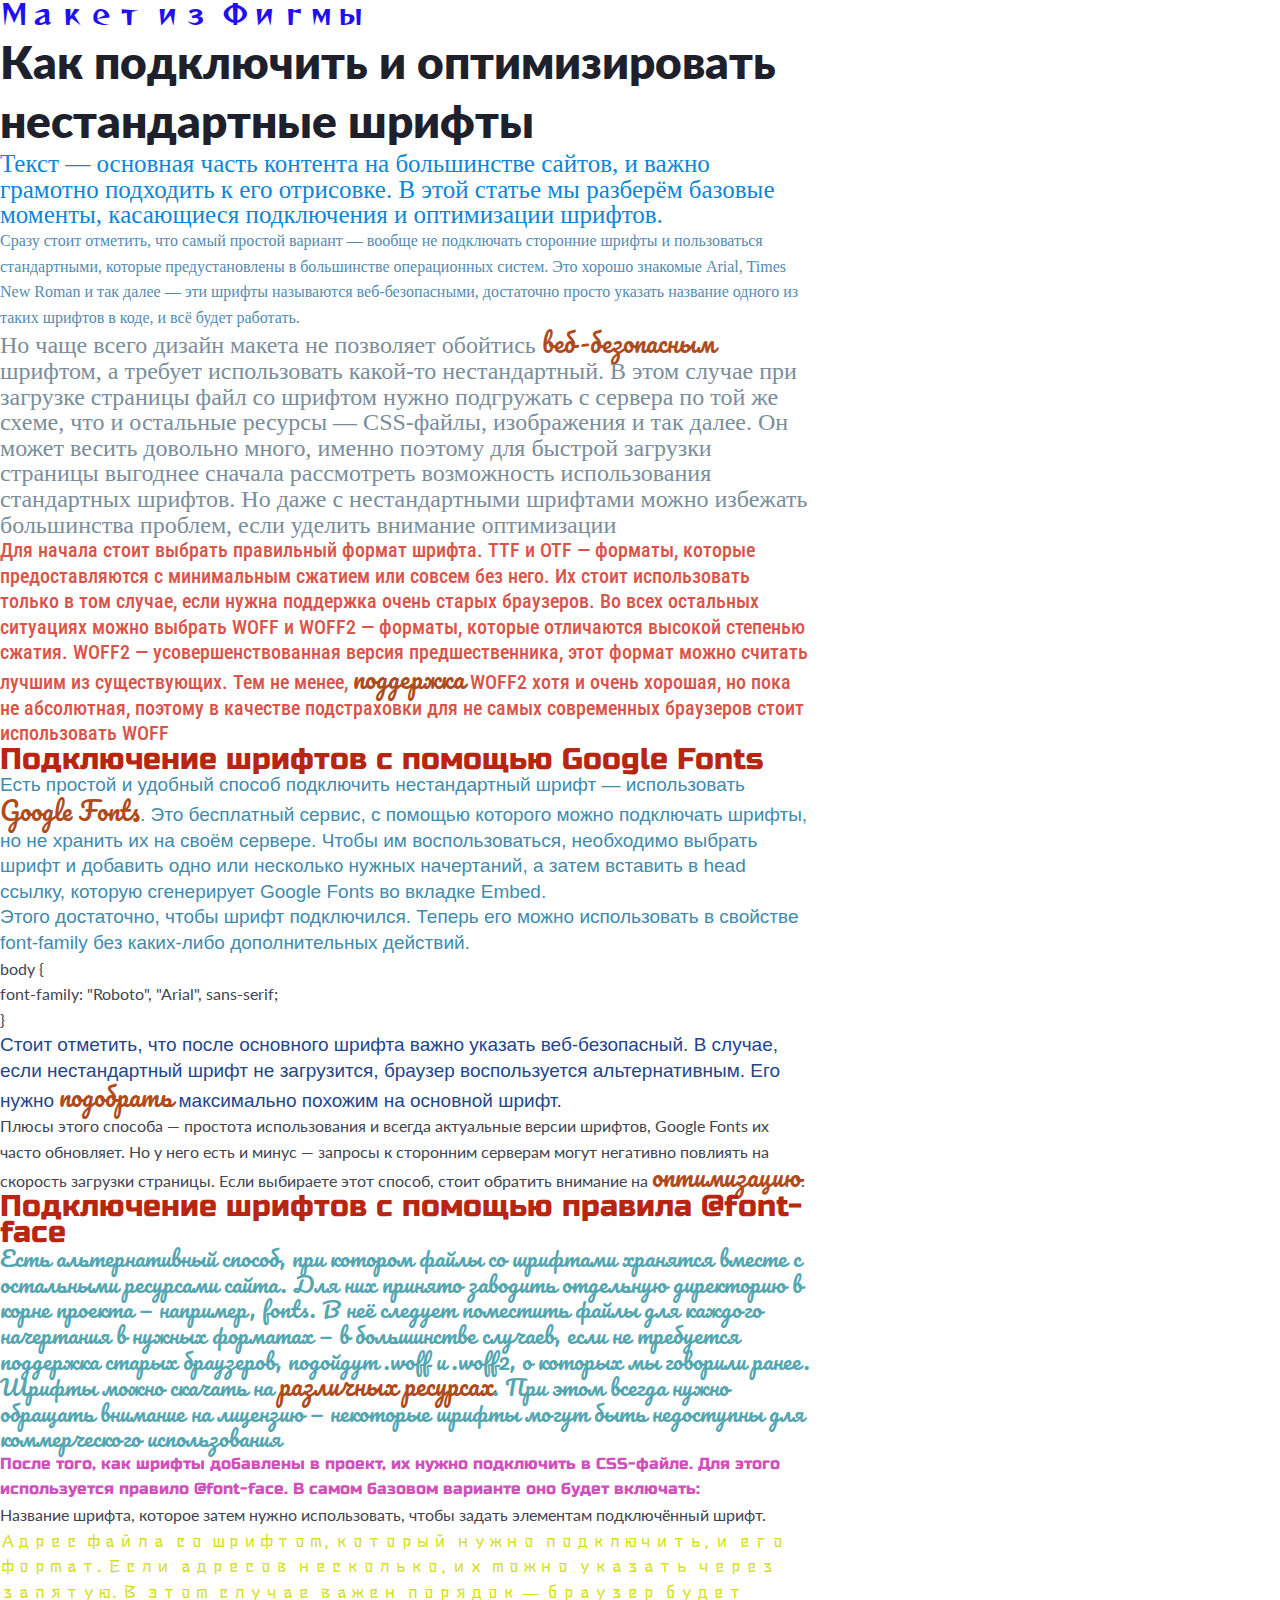
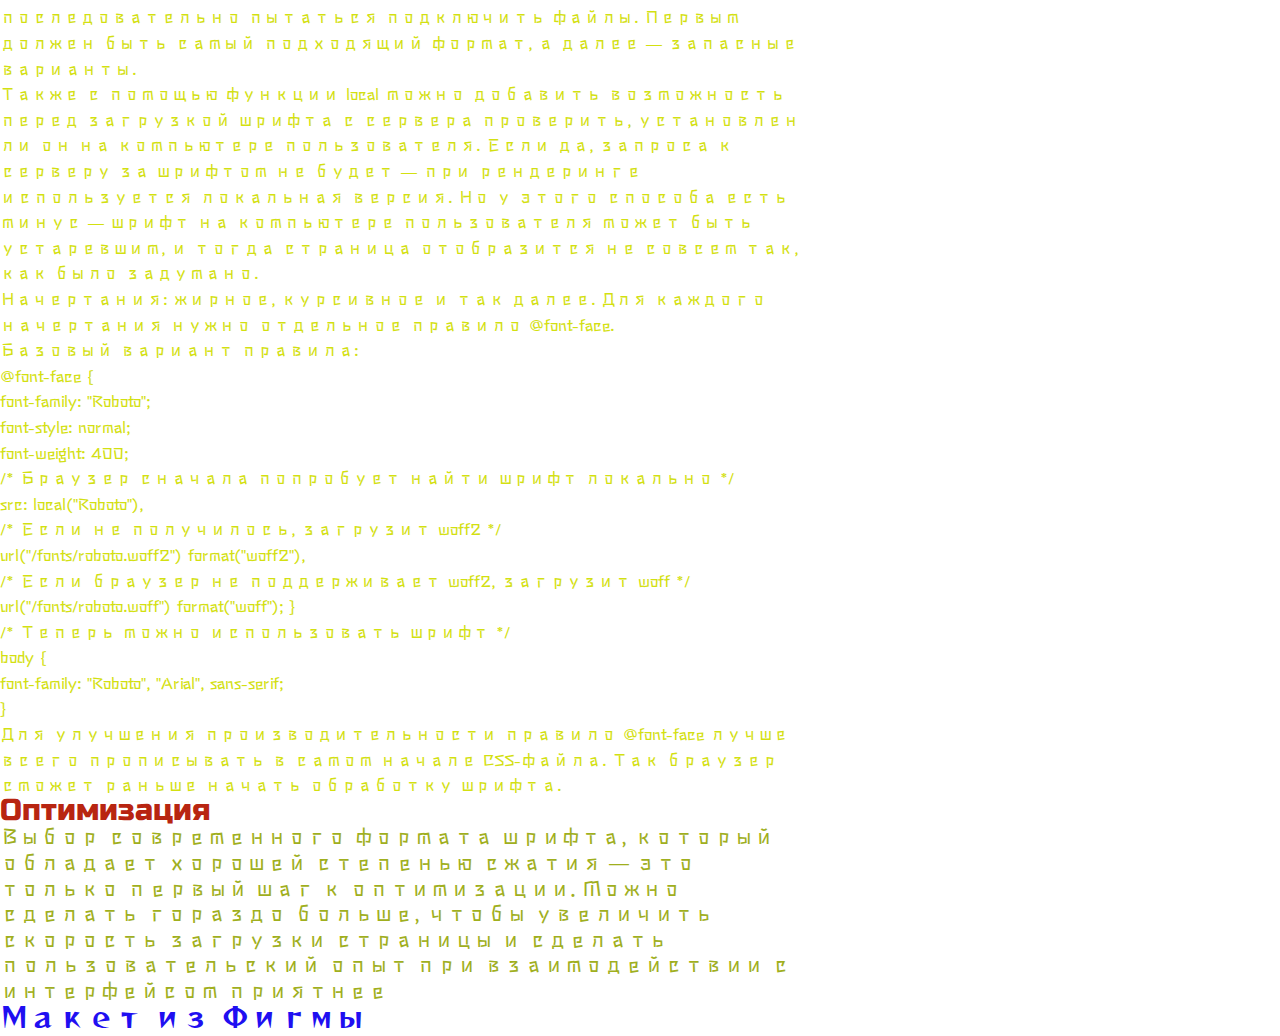
<file: index.html>
<!DOCTYPE html>
<html lang="ru">
<head>
    <meta charset="UTF-8">
    <meta http-equiv="X-UA-Compatible" content="IE=edge">
    <meta name="viewport" content="width=device-width, initial-scale=1.0">
    <link rel="stylesheet" href="css/style.css">
    <link rel="preconnect" href="https://fonts.googleapis.com">
    <link rel="preconnect" href="https://fonts.gstatic.com" crossorigin>
    <link href="https://fonts.googleapis.com/css2?family=Roboto+Condensed:wght@700&family=Rowdies:wght@700&display=swap" rel="stylesheet">  
    <link href="https://fonts.googleapis.com/css2?family=Pacifico&family=Russo+One&family=Stick&display=swap" rel="stylesheet"> 
    <link href="https://fonts.googleapis.com/css2?family=Pacifico&family=Reggae+One&family=Russo+One&family=Stick&display=swap" rel="stylesheet">
    <title>Lesson 4 - Winter 2022</title>
</head>
<body>
    <header class="header">
        <a class="figma" target="_blank" href="second.html">Макет из Фигмы</a>
        <h1>Как подключить и оптимизировать нестандартные шрифты</h1>
    </header>
    <main class="main">
        <div class="start">
            <p class="first">Текст — основная часть контента на большинстве сайтов, и важно грамотно подходить к его отрисовке. В этой статье мы разберём базовые моменты, касающиеся подключения и оптимизации шрифтов.</p>
            <p class="second">Сразу стоит отметить, что самый простой вариант — вообще не подключать сторонние шрифты и пользоваться стандартными, которые предустановлены в большинстве операционных систем. Это хорошо знакомые Arial, Times New Roman и так далее — эти шрифты называются веб-безопасными, достаточно просто указать название одного из таких шрифтов в коде, и всё будет работать.</p>
            <p class="third third-plus">Но чаще всего дизайн макета не позволяет обойтись <a target="_blank" href="https://www.cssfontstack.com/">веб-безопасным</a> шрифтом, а требует использовать какой-то нестандартный. В этом случае при загрузке страницы файл со шрифтом нужно подгружать с сервера по той же схеме, что и остальные ресурсы — CSS-файлы, изображения и так далее. Он может весить довольно много, именно поэтому для быстрой загрузки страницы выгоднее сначала рассмотреть возможность использования стандартных шрифтов. Но даже с нестандартными шрифтами можно избежать большинства проблем, если уделить внимание оптимизации</p>
            <p class="last-test">Для начала стоит выбрать правильный формат шрифта. TTF и OTF — форматы, которые предоставляются с минимальным сжатием или совсем без него. Их стоит использовать только в том случае, если нужна поддержка очень старых браузеров. Во всех остальных ситуациях можно выбрать WOFF и WOFF2 — форматы, которые отличаются высокой степенью сжатия. WOFF2 — усовершенствованная версия предшественника, этот формат можно считать лучшим из существующих. Тем не менее, <a target="_blank" href="https://caniuse.com/woff2">поддержка</a> WOFF2 хотя и очень хорошая, но пока не абсолютная, поэтому в качестве подстраховки для не самых современных браузеров стоит использовать WOFF</p>
            <h2 class="big">Подключение шрифтов с помощью Google Fonts</h2>
            <p class="robotes">Есть простой и удобный способ подключить нестандартный шрифт — использовать <a target="_blank" href="https://fonts.google.com/">Google Fonts</a>. Это бесплатный сервис, с помощью которого можно подключать шрифты, но не хранить их на своём сервере. Чтобы им воспользоваться, необходимо выбрать шрифт и добавить одно или несколько нужных начертаний, а затем вставить в head ссылку, которую сгенерирует Google Fonts во вкладке Embed.</p>
            <p class="robotes">Этого достаточно, чтобы шрифт подключился. Теперь его можно использовать в свойстве font-family без каких-либо дополнительных действий.</p>
            <p>body {<br>
                font-family: "Roboto", "Arial", sans-serif;<br>
              }</p>
            <p class="security">Стоит отметить, что после основного шрифта важно указать веб-безопасный. В случае, если нестандартный шрифт не загрузится, браузер воспользуется альтернативным. Его нужно <a target="_blank" href="https://meowni.ca/font-style-matcher/">подобрать</a> максимально похожим на основной шрифт.</p>
            <p class="robo">Плюсы этого способа — простота использования и всегда актуальные версии шрифтов, Google Fonts их часто обновляет. Но у него есть и минус — запросы к сторонним серверам могут негативно повлиять на скорость загрузки страницы. Если выбираете этот способ, стоит обратить внимание на <a target="_blank" href="https://csswizardry.com/2020/05/the-fastest-google-fonts/">оптимизацию</a>.</p>
        </div>
        <div class="semi-last">
            <h2 class="big">Подключение шрифтов с помощью правила @font-face</h2>
            <p class="last-prime">Есть альтернативный способ, при котором файлы со шрифтами хранятся вместе с остальными ресурсами сайта. Для них принято заводить отдельную директорию в корне проекта — например, fonts. В неё следует поместить файлы для каждого начертания в нужных форматах — в большинстве случаев, если не требуется поддержка старых браузеров, подойдут .woff и .woff2, о которых мы говорили ранее. Шрифты можно скачать на <a target="_blank" href="https://fontstorage.com/ru/">различных ресурсах</a>. При этом всегда нужно обращать внимание на лицензию — некоторые шрифты могут быть недоступны для коммерческого использования</p>
            <p class="only-table">После того, как шрифты добавлены в проект, их нужно подключить в CSS-файле. Для этого используется правило @font-face. В самом базовом варианте оно будет включать:</p>
            <ol>
                <li>Название шрифта, которое затем нужно использовать, чтобы задать элементам подключённый шрифт.</li>
                <li><p>Адрес файла со шрифтом, который нужно подключить, и его формат. Если адресов несколько, их можно указать через запятую. В этом случае важен порядок — браузер будет последовательно пытаться подключить файлы. Первым должен быть самый подходящий формат, а далее — запасные варианты.</p>
                    <p>Также с помощью функции local можно добавить возможность перед загрузкой шрифта с сервера проверить, установлен ли он на компьютере пользователя. Если да, запроса к серверу за шрифтом не будет — при рендеринге используется локальная версия. Но у этого способа есть минус — шрифт на компьютере пользователя может быть устаревшим, и тогда страница отобразится не совсем так, как было задумано.</p>
                </li>
                <li><p>Начертания: жирное, курсивное и так далее. Для каждого начертания нужно отдельное правило @font-face.</p>
                    <p>Базовый вариант правила:</p>
                    <p>
                        @font-face {<br>
                            font-family: "Roboto";<br>
                            font-style: normal;<br>
                            font-weight: 400;<br>
                            /* Браузер сначала попробует найти шрифт локально */<br>
                            src: local("Roboto"),<br>
                                 /* Если не получилось, загрузит woff2 */<br>
                                 url("/fonts/roboto.woff2") format("woff2"),<br>
                                 /* Если браузер не поддерживает woff2, загрузит woff */<br>
                                 url("/fonts/roboto.woff") format("woff");
                          }<br>
                          
                          /* Теперь можно использовать шрифт */<br>
                          body {<br>
                            font-family: "Roboto", "Arial", sans-serif;<br>
                          }<br>
                    </p>
                    <p>Для улучшения производительности правило @font-face лучше всего прописывать в самом начале CSS-файла. Так браузер сможет раньше начать обработку шрифта.</p>
                </li>
            </ol>
        </div>
        <div>
            <h2 class="big">Оптимизация</h2>
            <p id="last">Выбор современного формата шрифта, который обладает хорошей степенью сжатия — это только первый шаг к оптимизации. Можно сделать гораздо больше, чтобы увеличить скорость загрузки страницы и сделать пользовательский опыт при взаимодействии с интерфейсом приятнее</p>
        </div>
    </main>
    <footer class="footer">
        <a class="figma" target="_blank" href="second.html">Макет из Фигмы</a>
    </footer>
</body>
</html>
</file>
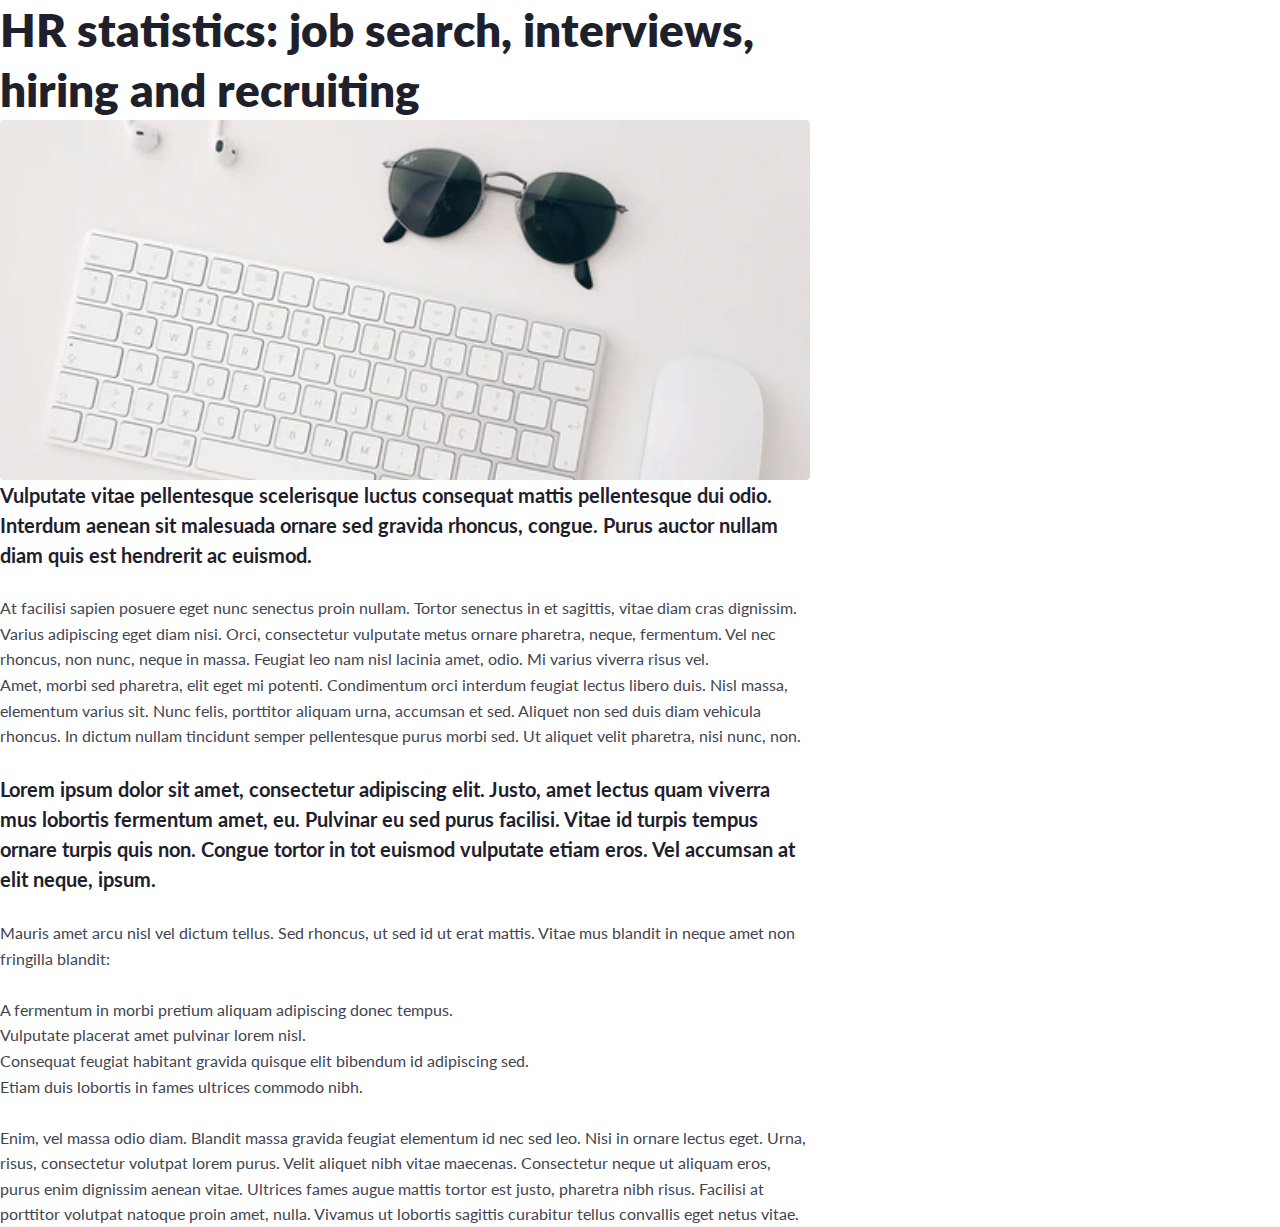
<file: second.html>
<!DOCTYPE html>
<html lang="en">
<head>
    <meta charset="UTF-8">
    <meta http-equiv="X-UA-Compatible" content="IE=edge">
    <meta name="viewport" content="width=device-width, initial-scale=1.0">
    <link rel="stylesheet" href="css/style.css">
    <title>Lesson 4 (list2) - Winter2022</title>
</head>
<body>
    <header class="header">
        <h1>HR statistics: job search,  interviews, hiring and recruiting</h1>
    </header>
    <main>
        <img src="img/image.jpg" alt="Modern keyboard, mouse, earphones and sunglasses">
        <p class="after-photo">Vulputate vitae pellentesque scelerisque luctus consequat mattis pellentesque dui odio. Interdum aenean sit malesuada ornare sed gravida rhoncus, congue. Purus auctor nullam diam quis est hendrerit ac euismod.</p>
        <br>
        <p class="first-major">At facilisi sapien posuere eget nunc senectus proin nullam. Tortor senectus in et sagittis, vitae diam cras dignissim. Varius adipiscing eget diam nisi. Orci, consectetur vulputate metus ornare pharetra, neque, fermentum. Vel nec rhoncus, non nunc, neque in massa. Feugiat leo nam nisl lacinia amet, odio. Mi varius viverra risus vel.</p>
        <p class="second-major">Amet, morbi sed pharetra, elit eget mi potenti. Condimentum orci interdum feugiat lectus libero duis. Nisl massa, elementum varius sit. Nunc felis, porttitor aliquam urna, accumsan et sed. Aliquet non sed duis diam vehicula rhoncus. In dictum nullam tincidunt semper pellentesque purus morbi sed. Ut aliquet velit pharetra, nisi nunc, non.</p>
        <br>
        <p class="center">Lorem ipsum dolor sit amet, consectetur adipiscing elit. Justo, amet lectus quam viverra mus lobortis fermentum amet, eu. Pulvinar eu sed purus  facilisi. Vitae id turpis tempus ornare turpis quis non. Congue tortor in tot euismod vulputate etiam eros. Vel accumsan at elit neque, ipsum.</p>
        <br>
        <p class="third-major">Mauris amet arcu nisl vel dictum tellus. Sed rhoncus, ut sed id ut erat mattis. Vitae mus blandit in neque amet non fringilla blandit:</p>
        <br>
        <ul>
            <li>A fermentum in morbi pretium aliquam adipiscing donec tempus.</li>
            <li>Vulputate placerat amet pulvinar lorem nisl.</li>
            <li>Consequat feugiat habitant gravida quisque elit bibendum id adipiscing sed.</li>
            <li>Etiam duis lobortis in fames ultrices commodo nibh.</li>
        </ul>
        <br>
        <p id="last-major">Enim, vel massa odio diam. Blandit massa gravida feugiat elementum id nec sed leo. Nisi in ornare lectus eget. Urna, risus, consectetur volutpat lorem purus. Velit aliquet nibh vitae maecenas. Consectetur neque ut aliquam eros, purus enim dignissim aenean vitae. Ultrices fames augue mattis tortor est justo, pharetra nibh risus. Facilisi at porttitor volutpat natoque proin amet, nulla. Vivamus ut lobortis sagittis curabitur tellus convallis eget netus vitae.</p>
    </main>
    <footer class=""></footer>
</body>
</html>
</file>
<file: css/style.css>
/* &display=swap */

@import "null.css";
@import url("https://fonts.googleapis.com/css2?family=Pacifico&family=Russo+One&display=swap");

@font-face {
	font-family: Robotesqa;
	src: url(../fonts/Robotesqa4F-Bold.woff) format("woff");
	font-weight: 700;
	font-style: normal;
	font-display: swap;
}
@font-face {
	font-family: Robotesqa;
	src: url(../fonts/Robotesqa4F-Italic.woff) format("woff");
	font-weight: 700;
	font-style: normal;
	font-display: swap;
}
@font-face {
	font-family: Lato;
	src: url("../fonts/Lato-Black.woff2") format("woff2"), url("../fonts/Lato-Black.woff") format("woff");
	font-weight: 900;
	font-style: normal;
	font-display: swap;
}
@font-face {
	font-family: Lato;
	src: url("../fonts/Lato-Bold.woff2") format("woff2"), url("../fonts/Lato-Bold.woff") format("woff");
	font-weight: 700;
	font-style: normal;
	font-display: swap;
}
@font-face {
	font-family: Lato;
	src: url("../fonts/Lato-Regular.woff2") format("woff2"), url("../fonts/Lato-Regular.woff") format("woff");
	font-weight: 400;
	font-style: normal;
	font-display: swap;
}
body {
	width: 810px;
	font-family: Lato;
	color: #424551;
	font-weight: 400;
	font-size: 16px;
	line-height: 25.6px;
}
h1 {
	color: #1e212c;
	font-weight: 900;
	font-size: 46px;
	line-height: 59.8px;
}
.after-photo,
.center {
	color: #1e212c;
	font-weight: 700;
	font-size: 20px;
	line-height: 30px;
}

div a {
	font-family: 'Pacifico', cursive;
	color: rgb(175, 76, 30);
	font-size: 25px;
	font-weight: 400;
}
.big {
	font-family: 'Russo One', sans-serif;
	color: rgb(184, 37, 17);
	font-size: 30px;
	font-weight: 400;
}
#last {
	font-family: 'Stick', sans-serif;
	color: rgb(160, 175, 30);
	font-size: 20px;
}
.start .first {
	font-family: Lato-Regular;
	color: rgb(11, 134, 216);
	font-size: 25px;
}
div .second {
	font-family: Lato-Bold;
	color: rgb(84, 139, 177);
}
.third.third-plus {
	font-family: Lato-Black;
	color: rgb(122, 141, 155);
	font-size: 24px;
}
[class$="test"] {
	font-family: 'Roboto Condensed', sans-serif;
	color: rgb(219, 84, 74);
	font-size: 20px;
	font-weight: 500;
}
[class$="tes"] {
	font-family: Robotesqa-Italic, sans-serif;
	color: rgb(64, 139, 173);
	font-size: 19px;
	font-weight: 500;
}
.security {
	font-family: Robotesqa-Bold, sans-serif;
	color: rgb(31, 70, 141);
	font-size: 19px;
	font-weight: 500;
}
.semi-last p {
	font-family: 'Stick', sans-serif;
	color: rgb(211, 224, 17);
}
.semi-last .last-prime {
	font-family: 'Pacifico', cursive;
	color: rgb(84, 166, 177);
	font-size: 22px;
}
.semi-last .only-table {
	font-family: 'Russo One', sans-serif;
	color: rgb(209, 80, 188);
}
.figma {
	font-family: 'Reggae One', cursive;
	color: rgb(31, 15, 241);
	font-size: 28.5px;
}
</file>
